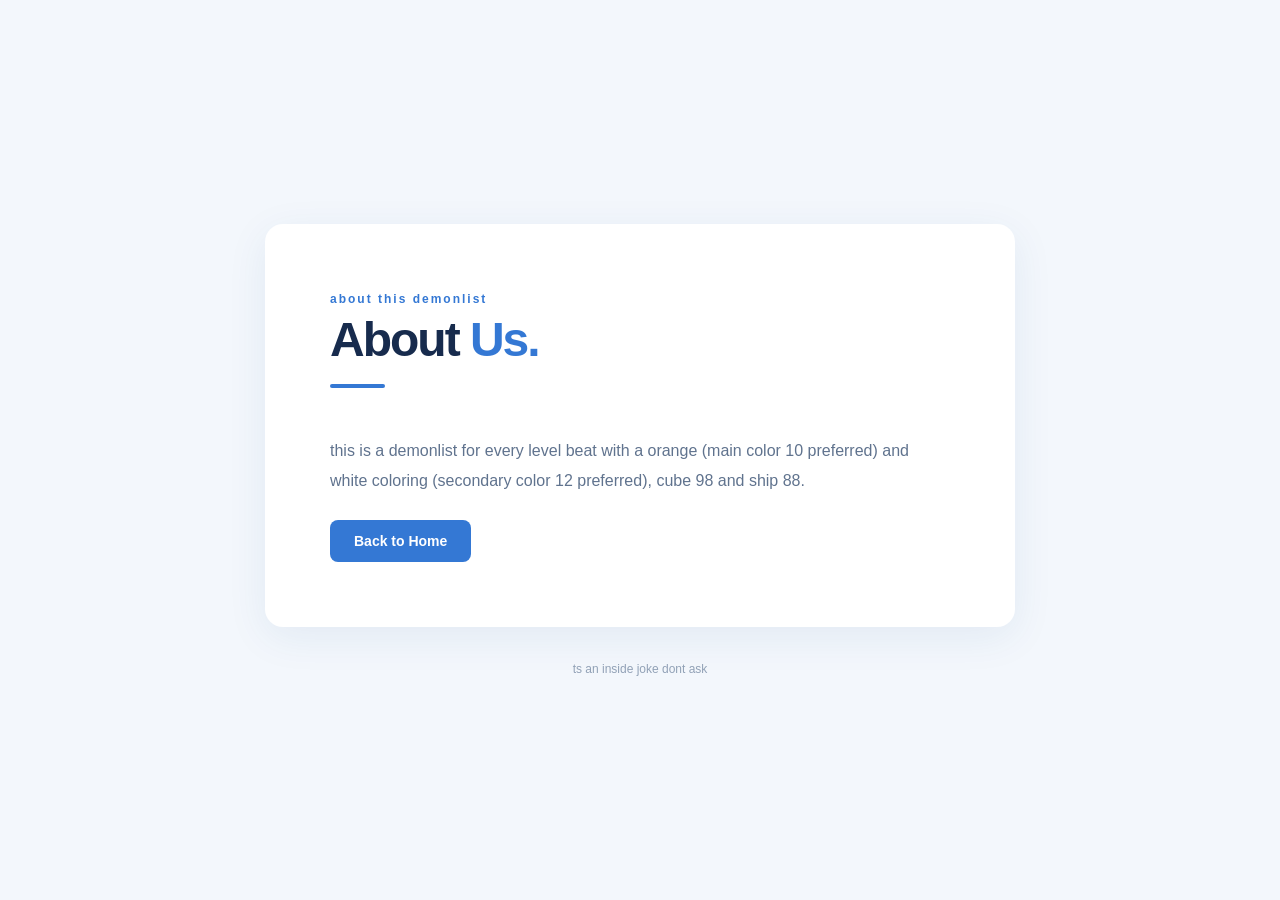
<file: about.html>
<!DOCTYPE html>
<html lang="en">
<head>
    <meta charset="UTF-8">
    <meta name="viewport" content="width=device-width, initial-scale=1.0">
    <title>About Us</title>

    <link rel="stylesheet" href="css/reset.css">
    <link rel="stylesheet" href="css/typography.css">
    <link rel="stylesheet" href="css/pages/about.css">
</head>
<body>

    <main class="about-container">
        <div class="about-card">
            <span class="about-label">about this demonlist</span>

            <h1>About <span>Us.</span></h1>

            <div class="blue-line"></div>

            <p class="about-text">
                this is a demonlist for every level beat with a orange (main color 10 preferred) and white coloring (secondary color 12 preferred), cube 98 and ship 88.
            </p>

            <a href="index.html" class="back-button">
                Back to Home
            </a>
        </div>

        <footer>
            ts an inside joke dont ask
        </footer>
    </main>

</body>
</html>
</file>
<file: css/typography.css>
h1,
.type-h1,
.type-headline-lg {
    font-family: "Lexend Deca", sans-serif;
    font-size: 51.4285714286px;
    line-height: 52px;
    font-weight: 700;
    letter-spacing: -2px;
    -webkit-font-smoothing: subpixel-antialiased;
}
h1::before,
.type-h1::before,
.type-headline-lg::before {
    content: "";
    margin-bottom: -0.1805555556em;
    display: table;
}
h1::after,
.type-h1::after,
.type-headline-lg::after {
    content: "";
    margin-top: -0.1305555556em;
    display: table;
}

h2,
.type-h2,
.type-headline-md {
    font-family: "Lexend Deca", sans-serif;
    font-size: 34.2857142857px;
    line-height: 40px;
    font-weight: 700;
    letter-spacing: -1px;
    -webkit-font-smoothing: subpixel-antialiased;
}
h2::before,
.type-h2::before,
.type-headline-md::before {
    content: "";
    margin-bottom: -0.2583333333em;
    display: table;
}
h2::after,
.type-h2::after,
.type-headline-md::after {
    content: "";
    margin-top: -0.2083333333em;
    display: table;
}

h3,
.type-h3,
.type-headline-sm {
    font-family: "Lexend Deca", sans-serif;
    font-size: 22.8571428571px;
    line-height: 28px;
    font-weight: 700;
    -webkit-font-smoothing: subpixel-antialiased;
}
h3::before,
.type-h3::before,
.type-headline-sm::before {
    content: "";
    margin-bottom: -0.2875em;
    display: table;
}
h3::after,
.type-h3::after,
.type-headline-sm::after {
    content: "";
    margin-top: -0.2375em;
    display: table;
}

h4,
.type-h4,
.type-title-lg {
    font-family: "Lexend Deca", sans-serif;
    font-size: 22.8571428571px;
    line-height: 28px;
    font-weight: 700;
    text-transform: uppercase;
    -webkit-font-smoothing: subpixel-antialiased;
}
h4::before,
.type-h4::before,
.type-title-lg::before {
    content: "";
    margin-bottom: -0.2875em;
    display: table;
}
h4::after,
.type-h4::after,
.type-title-lg::after {
    content: "";
    margin-top: -0.2375em;
    display: table;
}

h5,
.type-h5,
.type-title-md {
    font-family: "Lexend Deca", sans-serif;
    font-size: 20px;
    line-height: 26px;
    font-weight: 700;
    text-transform: uppercase;
    -webkit-font-smoothing: subpixel-antialiased;
}
h5::before,
.type-h5::before,
.type-title-md::before {
    content: "";
    margin-bottom: -0.325em;
    display: table;
}
h5::after,
.type-h5::after,
.type-title-md::after {
    content: "";
    margin-top: -0.275em;
    display: table;
}

h6,
dt,
.type-h6,
.type-title-sm {
    font-family: "Lexend Deca", sans-serif;
    font-size: 17.1428571429px;
    line-height: 24px;
    font-weight: 700;
    text-transform: uppercase;
    -webkit-font-smoothing: subpixel-antialiased;
}
h6::before,
dt::before,
.type-h6::before,
.type-title-sm::before {
    content: "";
    margin-bottom: -0.375em;
    display: table;
}
h6::after,
dt::after,
.type-h6::after,
.type-title-sm::after {
    content: "";
    margin-top: -0.325em;
    display: table;
}

label,
input[type="text"],
input[type="number"],
.type-label-lg {
    font-family: "Lexend Deca", sans-serif;
    font-size: 17.1428571429px;
    line-height: 20px;
    font-weight: 500;
    -webkit-font-smoothing: subpixel-antialiased;
}
.type-label-lg::before {
    content: "";
    margin-bottom: -0.2583333333em;
    display: table;
}
.type-label-lg::after {
    content: "";
    margin-top: -0.2083333333em;
    display: table;
}

.type-label-md {
    font-family: "Lexend Deca", sans-serif;
    font-size: 14.2857142857px;
    line-height: 18px;
    font-weight: 500;
    -webkit-font-smoothing: subpixel-antialiased;
}
.type-label-md::before {
    content: "";
    margin-bottom: -0.305em;
    display: table;
}
.type-label-md::after {
    content: "";
    margin-top: -0.255em;
    display: table;
}

.type-label-sm {
    font-family: "Lexend Deca", sans-serif;
    font-size: 11.4285714286px;
    line-height: 12px;
    font-weight: 500;
    -webkit-font-smoothing: subpixel-antialiased;
}
.type-label-sm::before {
    content: "";
    margin-bottom: -0.2em;
    display: table;
}
.type-label-sm::after {
    content: "";
    margin-top: -0.15em;
    display: table;
}

p,
.type-body {
    font-family: "Lexend Deca", sans-serif;
    font-size: 17.1428571429px;
    line-height: 28px;
    font-weight: 500;
    -webkit-font-smoothing: subpixel-antialiased;
}
p::before,
.type-body::before {
    content: "";
    margin-bottom: -0.4916666667em;
    display: table;
}
p::after,
.type-body::after {
    content: "";
    margin-top: -0.4416666667em;
    display: table;
}
</file>
<file: css/pages/about.css>
/* About Page */

body {
    background: #f3f7fc;
    font-family: Arial, sans-serif;
    color: #172b4d;
    margin: 0;
}

.about-container {
    min-height: 100vh;
    display: flex;
    flex-direction: column;
    justify-content: center;
    align-items: center;
    padding: 40px 20px;
    box-sizing: border-box;
}

.about-card {
    background: #ffffff;
    width: 100%;
    max-width: 750px;
    padding: 65px;
    box-sizing: border-box;
    border-radius: 18px;
    box-shadow: 0 10px 40px rgba(30, 80, 140, 0.08);
}

.about-label {
    color: #3478d4;
    font-size: 12px;
    font-weight: 700;
    letter-spacing: 2px;
}

.about-card h1 {
    font-size: 48px;
    font-weight: 800;
    margin: 15px 0;
    color: #172b4d;
}

.about-card h1 span {
    color: #3478d4;
}

.blue-line {
    width: 55px;
    height: 4px;
    background: #3478d4;
    border-radius: 5px;
    margin: 25px 0;
}

.about-text {
    font-size: 16px;
    line-height: 1.9;
    color: #60738e;
    white-space: pre-line;
}

.back-button {
    display: inline-block;
    margin-top: 30px;
    padding: 13px 24px;
    background: #3478d4;
    color: white;
    text-decoration: none;
    border-radius: 8px;
    font-size: 14px;
    font-weight: 600;
    transition: background 0.2s ease;
}

.back-button:hover {
    background: #225eae;
}

footer {
    margin-top: 35px;
    color: #91a1b6;
    font-size: 12px;
}

@media (max-width: 600px) {
    .about-card {
        padding: 35px 25px;
    }

    .about-card h1 {
        font-size: 36px;
    }
}
</file>
